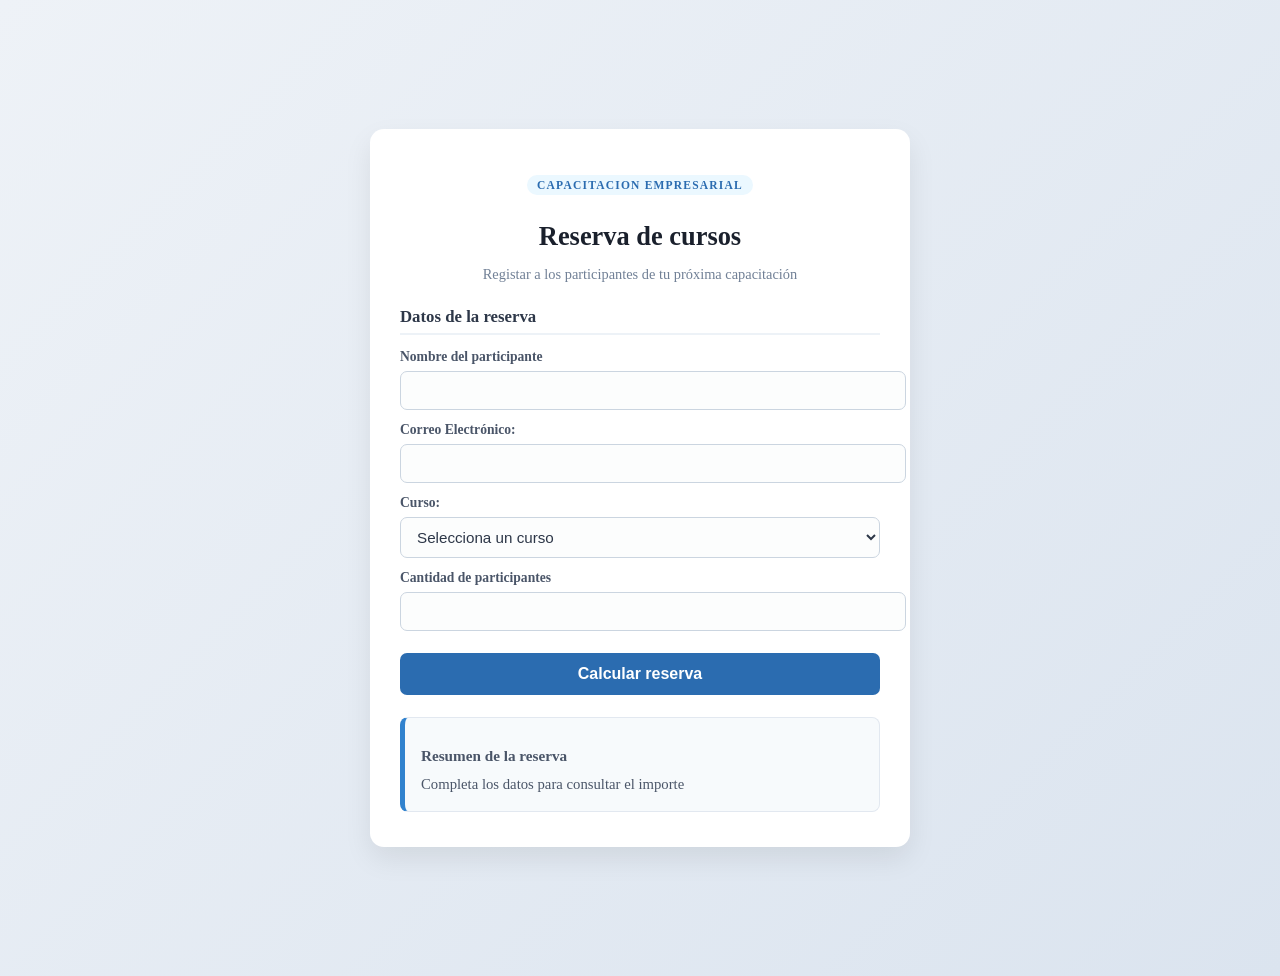
<file: index.html>
<!DOCTYPE html>
<html lang="en">

<head>
    <meta charset="UTF-8">
    <meta name="viewport" content="width=device-width, initial-scale=1.0">
    <title>Reservaciones</title>
    <link rel="stylesheet" href="css/integrador.css">
</head>

<body>
    <main class="contenedor">
        <header class="encabezado">
            <p class="etiqueta">CAPACITACION EMPRESARIAL</p>
            <h1>Reserva de cursos</h1>
            <p>Registar a los participantes de tu próxima capacitación</p>
        </header>
        <section class="panel">
            <h2>Datos de la reserva</h2>

            <form id="formReserva">
                <label for="nombre">Nombre del participante</label>
                <input type="text" id="nombre" required>
                <label for="correo">Correo Electrónico:</label>
                <input type="email" id="correo" required>
                <label for="curso">Curso:</label>
                <select id="curso" required>
                    <option value="">Selecciona un curso</option>
                    <option value="excel">Excel para los negocios</option>
                    <option value="proyectos">Gestión de proyectos</option>
                    <option value="datos">Analisis de datos</option>
                </select>

                <label for="cantidad">Cantidad de participantes</label>
                <input type="number" id="cantidad" min="1" step="1" required>
                <button type="submit">Calcular reserva</button>
            </form>
        </section>

        <section class="panel resultado-panel">
            <h2>Resumen de la reserva</h2>
            <div id="resultado" aria-live="polite">
                Completa los datos para consultar el importe
            </div>

        </section>
    </main>

    <script src="js/integrador.js"></script>
</body>

</html>
</file>
<file: css/integrador.css>
* Reseteo y tipografía base */ {
    margin: 0;
    padding: 0;
    box-sizing: border-box;
    font-family: 'Segoe UI', Tahoma, Geneva, Verdana, sans-serif;
}

body {
    background: linear-gradient(135deg, #eef2f7 0%, #dbe4ef 100%);
    min-height: 100vh;
    display: flex;
    justify-content: center;
    align-items: center;
    padding: 30px 15px;
    color: #2d3748;
}

/* Tarjeta contenedora principal */
.contenedor {
    background: #ffffff;
    width: 100%;
    max-width: 480px;
    padding: 35px 30px;
    border-radius: 14px;
    box-shadow: 0 12px 28px rgba(0, 0, 0, 0.08);
}

/* Encabezado */
.encabezado {
    text-align: center;
    margin-bottom: 24px;
}

.etiqueta {
    display: inline-block;
    font-size: 0.72rem;
    font-weight: 700;
    letter-spacing: 1.2px;
    color: #2b6cb0;
    background-color: #ebf8ff;
    padding: 4px 10px;
    border-radius: 20px;
    margin-bottom: 8px;
}

.encabezado h1 {
    font-size: 1.65rem;
    color: #1a202c;
    margin-bottom: 6px;
}

.encabezado p:not(.etiqueta) {
    font-size: 0.9rem;
    color: #718096;
}

/* Paneles */
.panel {
    margin-bottom: 22px;
}

.panel h2 {
    font-size: 1.05rem;
    color: #2d3748;
    margin-bottom: 14px;
    padding-bottom: 6px;
    border-bottom: 2px solid #edf2f7;
}

/* Formulario e inputs */
#formReserva {
    display: flex;
    flex-direction: column;
    gap: 12px;
}

label {
    font-size: 0.85rem;
    font-weight: 600;
    color: #4a5568;
    margin-bottom: -6px;
}

input,
select {
    width: 100%;
    padding: 10px 12px;
    border: 1.5px solid #cbd5e0;
    border-radius: 7px;
    font-size: 0.95rem;
    background-color: #fcfdfd;
    color: #2d3748;
    outline: none;
    transition: all 0.2s ease-in-out;
}

input:focus,
select:focus {
    border-color: #3182ce;
    box-shadow: 0 0 0 3px rgba(49, 130, 206, 0.15);
    background-color: #ffffff;
}

/* Botón de acción */
button[type="submit"] {
    margin-top: 10px;
    padding: 12px;
    background-color: #2b6cb0;
    color: #ffffff;
    border: none;
    border-radius: 7px;
    font-size: 1rem;
    font-weight: 600;
    cursor: pointer;
    transition: background-color 0.2s, transform 0.1s;
}

button[type="submit"]:hover {
    background-color: #2c5282;
}

button[type="submit"]:active {
    transform: scale(0.99);
}

/* Panel de resultados dinámicos */
.resultado-panel {
    background-color: #f7fafc;
    border: 1px solid #e2e8f0;
    border-left: 5px solid #3182ce;
    padding: 16px;
    border-radius: 8px;
    margin-bottom: 0;
}

.resultado-panel h2 {
    border-bottom: none;
    margin-bottom: 8px;
    padding-bottom: 0;
    font-size: 0.95rem;
    color: #4a5568;
}

#resultado {
    font-size: 0.92rem;
    color: #4a5568;
    line-height: 1.5;
}
</file>
